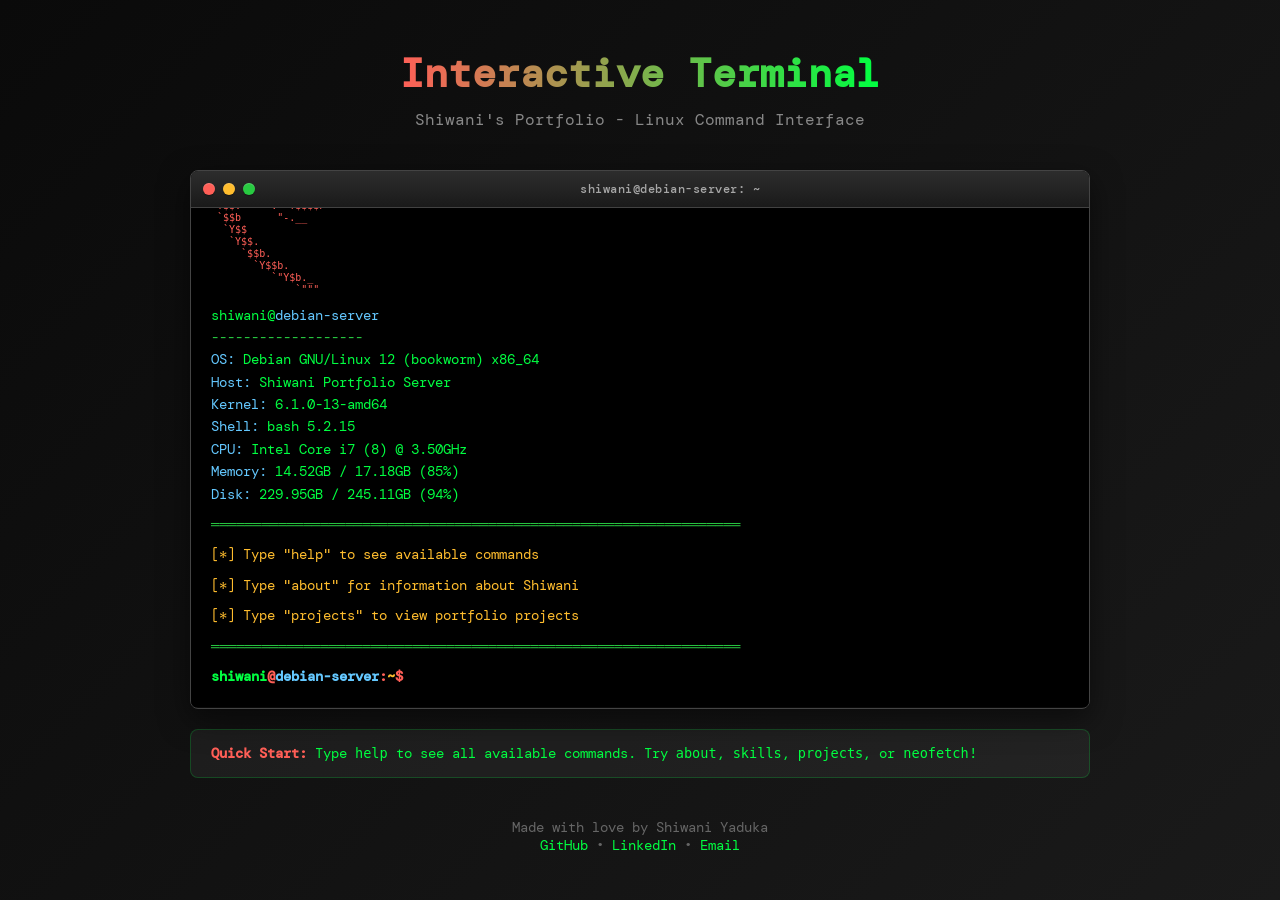
<file: terminal-demo.html>
<!DOCTYPE html>
<html lang="en" data-theme="dark">
<head>
  <meta charset="UTF-8">
  <meta name="viewport" content="width=device-width, initial-scale=1.0">
  <title>Interactive Terminal Demo - Shiwani's Portfolio</title>
  <link href="https://fonts.googleapis.com/css2?family=DM+Mono:wght@300;400;500&display=swap" rel="stylesheet">
  <link rel="stylesheet" href="terminal.css">
  <style>
    * {
      margin: 0;
      padding: 0;
      box-sizing: border-box;
    }
    
    body {
      font-family: 'DM Mono', monospace;
      background: linear-gradient(135deg, #0a0a0a 0%, #1a1a1a 100%);
      min-height: 100vh;
      display: flex;
      flex-direction: column;
      align-items: center;
      justify-content: center;
      padding: 20px;
      color: #fff;
    }
    
    .demo-header {
      text-align: center;
      margin-bottom: 40px;
    }
    
    .demo-header h1 {
      font-size: 2.5rem;
      margin-bottom: 10px;
      background: linear-gradient(90deg, #FF5F57, #00FF41);
      -webkit-background-clip: text;
      -webkit-text-fill-color: transparent;
      background-clip: text;
    }
    
    .demo-header p {
      color: #888;
      font-size: 1rem;
    }
    
    .terminal-container-wrapper {
      width: 100%;
      max-width: 900px;
    }
    
    .demo-footer {
      margin-top: 40px;
      text-align: center;
      color: #666;
      font-size: 0.9rem;
    }
    
    .demo-footer a {
      color: #00FF41;
      text-decoration: none;
    }
    
    .demo-footer a:hover {
      text-decoration: underline;
    }
    
    .hint {
      background: rgba(255, 255, 255, 0.05);
      border: 1px solid rgba(0, 255, 65, 0.2);
      border-radius: 8px;
      padding: 15px 20px;
      margin-top: 20px;
      font-size: 0.85rem;
      color: #00FF41;
    }
    
    .hint strong {
      color: #FF5F57;
    }
  </style>
</head>
<body>
  <div class="demo-header">
    <h1>Interactive Terminal</h1>
    <p>Shiwani's Portfolio - Linux Command Interface</p>
  </div>

  <div class="terminal-container-wrapper">
    <div id="terminal-container"></div>
    
    <div class="hint">
      <strong>Quick Start:</strong> Type <code>help</code> to see all available commands. 
      Try <code>about</code>, <code>skills</code>, <code>projects</code>, or <code>neofetch</code>!
    </div>
  </div>

  <div class="demo-footer">
    <p>Made with love by Shiwani Yaduka</p>
    <p>
      <a href="https://github.com/Shiwani-Yaduka" target="_blank">GitHub</a> • 
      <a href="https://www.linkedin.com/in/shiwani12" target="_blank">LinkedIn</a> • 
      <a href="mailto:shiwaniyaduka123@gmail.com">Email</a>
    </p>
  </div>

  <script src="commands.js"></script>
  <script src="terminal.js"></script>
</body>
</html>
</file>
<file: terminal.css>
/* Interactive Terminal Styles */
.terminal-wrap {
  max-width: 900px;
  margin: 0 auto;
  width: 100%;
}

.terminal-window {
  background: #0a0a0a;
  border-radius: 8px;
  overflow: hidden;
  box-shadow: 0 10px 30px rgba(0, 0, 0, 0.5);
  backdrop-filter: blur(10px);
  border: 1px solid #333;
  width: 100%;
}

[data-theme="dark"] .terminal-window {
  box-shadow: 0 10px 30px rgba(0, 0, 0, 0.5);
  border-color: #444;
}

.terminal-bar {
  background: linear-gradient(180deg, #2d2d2d 0%, #1a1a1a 100%);
  padding: 10px 12px;
  display: flex;
  align-items: center;
  gap: 8px;
  border-bottom: 1px solid rgba(255, 255, 255, 0.1);
  user-select: none;
}

.terminal-buttons {
  display: flex;
  gap: 8px;
}

.terminal-dot {
  width: 12px;
  height: 12px;
  border-radius: 50%;
  cursor: pointer;
  transition: all 0.2s;
  position: relative;
}

.terminal-dot:hover {
  filter: brightness(1.2);
  transform: scale(1.1);
}

.terminal-dot-close {
  background: #FF5F57;
  box-shadow: inset 0 1px 0 rgba(255, 255, 255, 0.2), 0 1px 1px rgba(0, 0, 0, 0.3);
}

.terminal-dot-minimize {
  background: #FFBD2E;
  box-shadow: inset 0 1px 0 rgba(255, 255, 255, 0.2), 0 1px 1px rgba(0, 0, 0, 0.3);
}

.terminal-dot-maximize {
  background: #28CA41;
  box-shadow: inset 0 1px 0 rgba(255, 255, 255, 0.2), 0 1px 1px rgba(0, 0, 0, 0.3);
}

.terminal-title {
  font-family: 'DM Mono', monospace;
  font-size: 12px;
  color: rgba(255, 255, 255, 0.6);
  letter-spacing: 0.5px;
  margin: 0 auto;
  font-weight: 500;
}

.terminal-body {
  background: #000000;
  padding: 20px;
  font-family: 'DM Mono', 'Courier New', monospace;
  font-size: 14px;
  min-height: 400px;
  max-height: 500px;
  overflow-y: auto;
  overflow-x: hidden;
  color: #00FF41;
  line-height: 1.6;
  word-wrap: break-word;
  overflow-wrap: break-word;
}

[data-theme="light"] .terminal-body {
  background: #000000;
}

.terminal-body::-webkit-scrollbar {
  width: 8px;
}

.terminal-body::-webkit-scrollbar-track {
  background: rgba(255, 255, 255, 0.05);
}

.terminal-body::-webkit-scrollbar-thumb {
  background: rgba(100, 100, 100, 0.5);
  border-radius: 4px;
}

[data-theme="dark"] .terminal-body::-webkit-scrollbar-thumb {
  background: rgba(100, 100, 100, 0.5);
}

.terminal-output {
  margin-bottom: 10px;
}

.terminal-line {
  margin-bottom: 8px;
  word-wrap: break-word;
  overflow-wrap: break-word;
  white-space: pre-wrap;
  max-width: 100%;
}

.terminal-prompt {
  color: #FF5F57;
  font-weight: bold;
}

.terminal-user {
  color: #00FF41;
}

.terminal-host {
  color: #64C8FF;
}

.terminal-path {
  color: #FFBD2E;
}

.terminal-command {
  color: #FFFFFF;
}

.terminal-error {
  color: #FF5F57;
}

.terminal-success {
  color: #28CA41;
}

.terminal-info {
  color: #64C8FF;
}

.terminal-warning {
  color: #FFBD2E;
}

.terminal-input-line {
  display: flex;
  align-items: center;
  gap: 8px;
}

.terminal-input {
  flex: 1;
  background: transparent;
  border: none;
  outline: none;
  color: #FFFFFF;
  font-family: 'DM Mono', 'Courier New', monospace;
  font-size: 14px;
  caret-color: #00FF41;
}

.terminal-cursor {
  display: inline-block;
  width: 8px;
  height: 16px;
  background: #00FF41;
  animation: blink 1s infinite;
  margin-left: 2px;
}

@keyframes blink {
  0%, 50% { opacity: 1; }
  51%, 100% { opacity: 0; }
}

.ascii-art {
  color: #FF5F57;
  font-size: 10px;
  line-height: 1.2;
  white-space: pre;
  font-family: monospace;
  overflow-x: auto;
  max-width: 100%;
}

.file-list {
  display: grid;
  grid-template-columns: repeat(auto-fill, minmax(150px, 1fr));
  gap: 10px;
  margin: 10px 0;
}

.file-item {
  color: #64C8FF;
}

.dir-item {
  color: #FFBD2E;
  font-weight: bold;
}

.terminal-table {
  margin: 10px 0;
}

.terminal-table-row {
  display: grid;
  grid-template-columns: 200px 1fr;
  gap: 20px;
  margin-bottom: 5px;
}

.terminal-table-label {
  color: #FFBD2E;
  font-weight: bold;
}

.terminal-table-value {
  color: #FFFFFF;
}

/* Responsive */
@media (max-width: 768px) {
  .terminal-wrap {
    max-width: 100%;
    padding: 0 10px;
  }
  
  .terminal-body {
    font-size: 11px;
    padding: 12px;
    min-height: 300px;
    max-height: 400px;
  }
  
  .terminal-title {
    font-size: 9px;
  }
  
  .file-list {
    grid-template-columns: repeat(auto-fill, minmax(80px, 1fr));
    gap: 8px;
  }
  
  .ascii-art {
    font-size: 6px;
    line-height: 1.1;
  }
  
  .terminal-table-row {
    grid-template-columns: 120px 1fr;
    gap: 10px;
  }
  
  .terminal-input-line {
    flex-wrap: wrap;
  }
  
  /* Make welcome screen stack vertically on mobile */
  .terminal-body > div[style*="grid-template-columns"] {
    display: block !important;
  }
}

@media (max-width: 480px) {
  .terminal-body {
    font-size: 10px;
    padding: 10px;
  }
  
  .ascii-art {
    font-size: 5px;
  }
  
  .terminal-table-row {
    grid-template-columns: 1fr;
    gap: 5px;
  }
}
</file>
